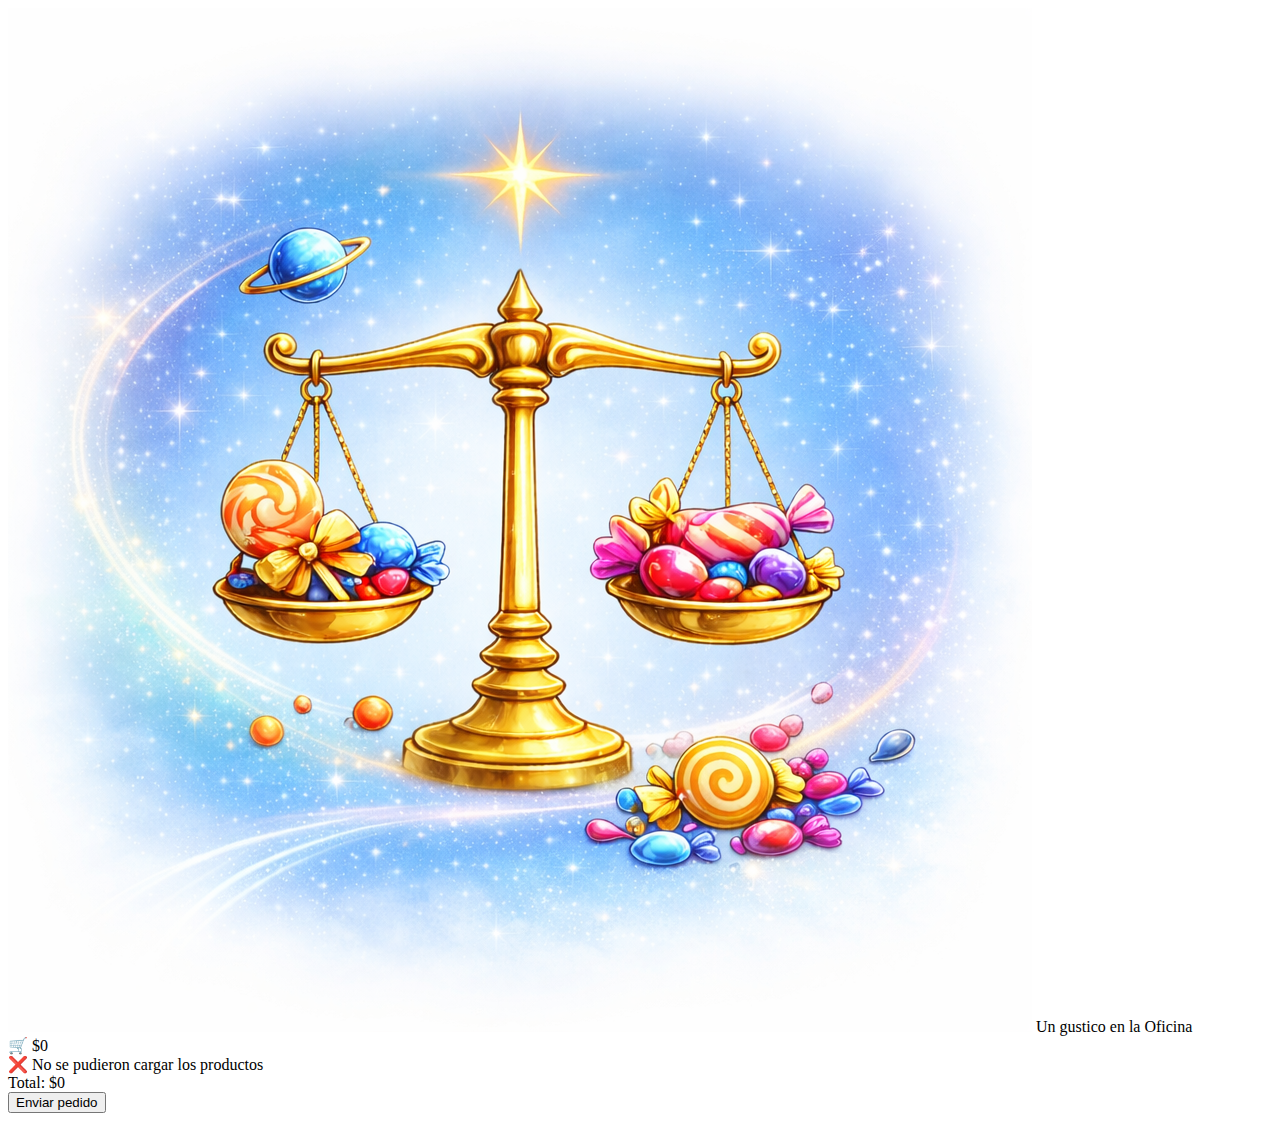
<file: index.html>
<!DOCTYPE html>
<html lang="es">
<head>
  <meta charset="UTF-8">
  <title>Bodegón Legal</title>
  <meta name="viewport" content="width=device-width, initial-scale=1.0">
  <link rel="stylesheet" href="style.css">
</head>
<body>

<!-- HEADER -->
<header class="header">
  <div class="header-left">
    <img src="logo.png" class="logo">
    <span class="title">Un gustico en la Oficina</span>
  </div>
  <div class="header-right">
    🛒 <span id="totalHeader">$0</span>
  </div>
</header>

<!-- PRODUCTOS -->
<main class="products" id="products">
  Cargando productos...
</main>

<div class="total-box">
  Total: <span id="totalFooter">$0</span>
</div>

<!-- FOOTER -->
<footer class="footer">
  <button class="send" onclick="enviarPedido()">Enviar pedido</button>
</footer>

<script>
/* ================= CONFIG ================= */
const API = "https://script.google.com/macros/s/AKfycbzkVaK9Zo8h9P4Kva9I65suOPImXYWamBs5XoolXSFFKmGXWdY576f4l-78AP3MMEFZDw/exec";
const TOKEN = "OFICINA2026";

/* ================= CARRITO ================= */
let carrito = [];

/* ================= CARGAR PRODUCTOS ================= */
fetch(`${API}?action=productos`)
  .then(r => r.json())
  .then(data => {
    const cont = document.getElementById("products");
    cont.innerHTML = "";

    data.forEach(p => {

      const imgSrc = p.imagen && p.imagen !== ""
        ? p.imagen
        : "https://via.placeholder.com/60";

      cont.innerHTML += `
        <div class="card">

          <div class="product-header">
            <img src="${imgSrc}" class="product-img" alt="${p.nombre}">
            <span class="product-name">${p.nombre}</span>
          </div>

          <div class="category">${p.categoria}</div>
          <div class="price">$${p.precio}</div>

          <button onclick="addItem(${p.id}, '${p.nombre}', ${p.precio})">
            Agregar
          </button>

        </div>
      `;
    });
  })
  .catch(() => {
    document.getElementById("products").innerHTML =
      "❌ No se pudieron cargar los productos";
  });

/* ================= AGREGAR AL CARRITO ================= */
function addItem(id, nombre, precio) {
  const item = carrito.find(p => p.id === id);

  if (item) {
    item.cantidad++;
  } else {
    carrito.push({ id, nombre, precio, cantidad: 1 });
  }

  renderTotal();
}

/* ================= TOTAL ================= */
function renderTotal() {
  const total = carrito.reduce(
    (sum, p) => sum + p.precio * p.cantidad, 0
  );
  document.getElementById("totalHeader").innerText = "$" + total;
  document.getElementById("totalFooter").innerText = "$" + total;
}

/* ================= ENVIAR PEDIDO ================= */
function enviarPedido() {
  if (!carrito.length) {
    alert("🛒 El carrito está vacío");
    return;
  }

  // 👉 leer datos guardados
  const clienteGuardado = localStorage.getItem("clienteNombre") || "";
  const telefonoGuardado = localStorage.getItem("clienteTelefono") || "";

  const cliente = prompt("Nombre del cliente:", clienteGuardado);
  if (!cliente) return;

  const telefono = prompt("Teléfono:", telefonoGuardado);
  if (!telefono) return;

  // 👉 guardar para próximas compras
  localStorage.setItem("clienteNombre", cliente);
  localStorage.setItem("clienteTelefono", telefono);

  const total = carrito.reduce(
    (sum, p) => sum + p.precio * p.cantidad, 0
  );

  const data = {
    cliente,
    telefono,
    items: carrito,
    total
  };

  fetch(`${API}?action=pedido&token=${TOKEN}&data=${encodeURIComponent(JSON.stringify(data))}`)
    .then(r => r.json())
    .then(res => {
      if (res.status !== "ok") {
        alert("❌ Error: " + res.msg);
        return;
      }

      alert("✅ Pedido enviado\nID: " + res.pedido_id);
      carrito = [];
      renderTotal();
    })
    .catch(() => alert("❌ Error enviando pedido"));
}
</script>

</body>
</html>
</file>
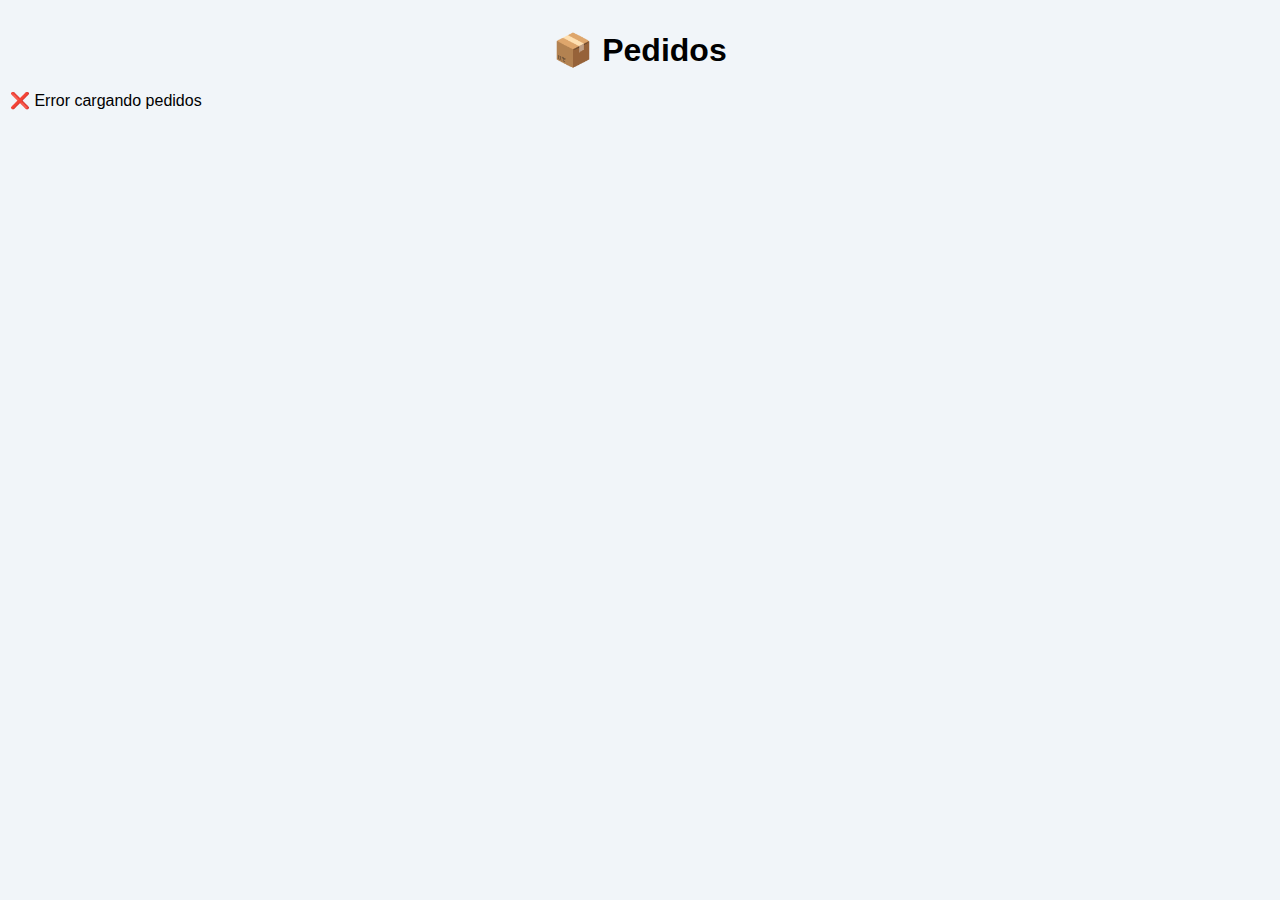
<file: admin.html>
<!DOCTYPE html>
<html lang="es">
<head>
  <meta charset="UTF-8">
  <title>Admin – Pedidos</title>
  <meta name="viewport" content="width=device-width, initial-scale=1.0">
  <style>
    body {
      font-family: Arial;
      background: #f1f5f9;
      margin: 0;
      padding: 10px;
    }

    h1 {
      text-align: center;
    }

    .pedido {
      background: #fff;
      border-radius: 10px;
      padding: 10px;
      margin-bottom: 10px;
      box-shadow: 0 2px 5px rgba(0,0,0,.1);
    }

    .estado {
      font-weight: bold;
      color: #2563eb;
    }

    button {
      padding: 6px 10px;
      border: none;
      border-radius: 6px;
      background: #16a34a;
      color: #fff;
      cursor: pointer;
      margin-top: 5px;
    }
  </style>
</head>
<body>

<h1>📦 Pedidos</h1>
<div id="lista">Cargando...</div>

<script>
const API = "https://script.google.com/macros/s/AKfycbyqFgcrTyOi5oW0272WFtXABkdGwnEli8pYnzyVxVyx-t3_rhA-o3Qcw8SKHxNY7TKZtA/exec";

fetch(`${API}?action=listarPedidos`)
  .then(r => r.json())
  .then(data => {
    const cont = document.getElementById("lista");
    cont.innerHTML = "";

    data.forEach(p => {
      cont.innerHTML += `
        <div class="pedido">
          <div><b>ID:</b> ${p.pedido_id}</div>
          <div><b>Cliente:</b> ${p.cliente}</div>
          <div><b>Teléfono:</b> ${p.telefono}</div>
          <div><b>Items:</b> ${p.items}</div>
          <div><b>Total:</b> $${p.total}</div>
          <div class="estado">Estado: ${p.estado}</div>

          <button onclick="entregar('${p.pedido_id}')">
            Marcar entregado
          </button>
        </div>
      `;
    });
  })
  .catch(() => {
    document.getElementById("lista").innerText =
      "❌ Error cargando pedidos";
  });

function entregar(id) {
  fetch(`${API}?action=cambiarEstado&id=${id}&estado=ENTREGADO`)
    .then(r => r.json())
    .then(() => location.reload());
}
</script>

</body>
</html>
</file>
<file: style.css>

</file>
